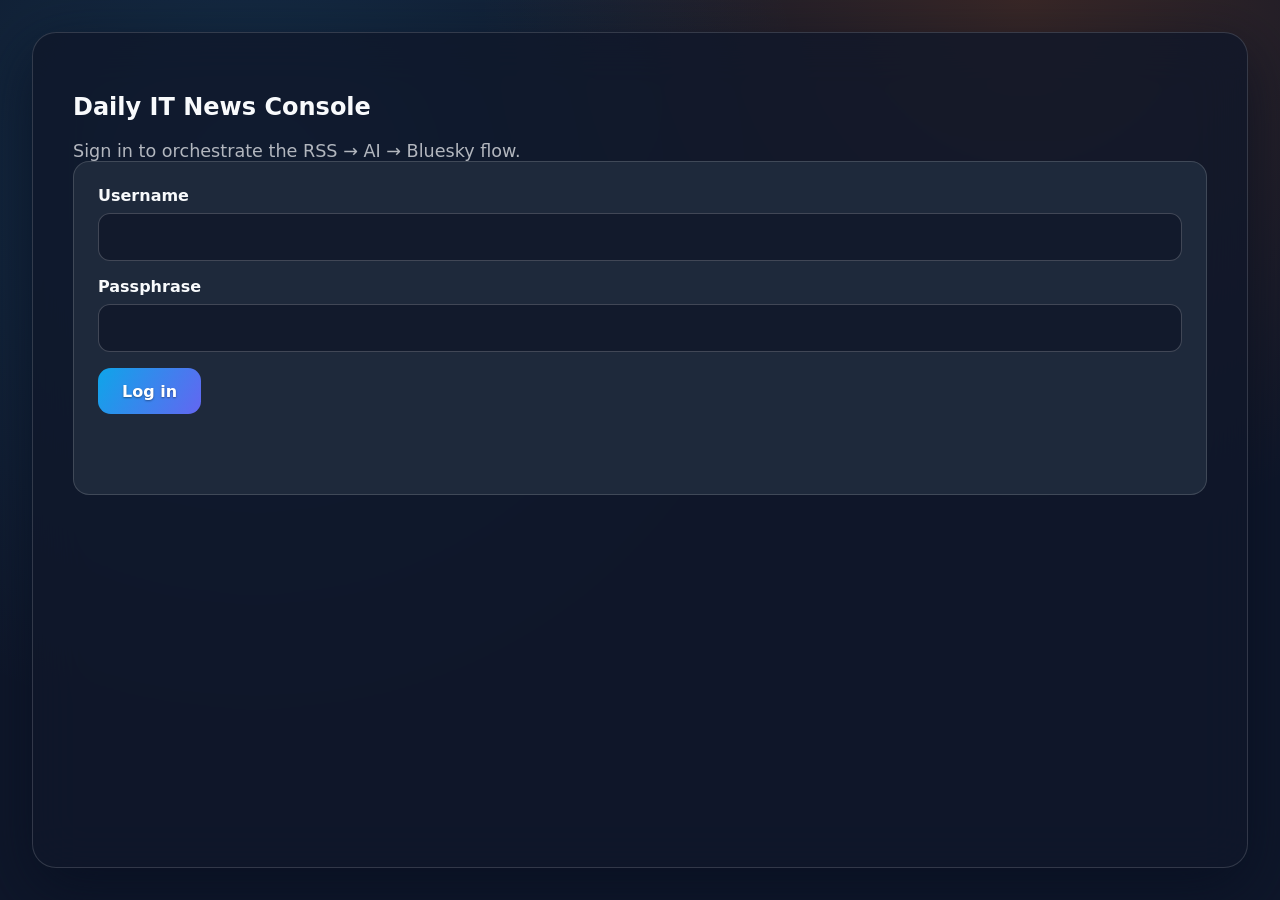
<file: index.html>
<!doctype html>
<html lang="en">
  <head>
    <meta charset="utf-8" />
    <meta name="viewport" content="width=device-width, initial-scale=1" />
    <title>Daily IT News Console</title>
    <link rel="stylesheet" href="styles.css?v=1.4" />
  </head>
  <body>
    <main class="app-shell">
      <section id="auth-panel" class="panel auth-panel">
        <div>
          <h1>Daily IT News Console</h1>
          <p class="lede">Sign in to orchestrate the RSS → AI → Bluesky flow.</p>
        </div>
        <form id="login-form" class="card">
          <label>
            Username
            <input id="login-username" type="text" autocomplete="username" required />
          </label>
          <label>
            Passphrase
            <input id="login-password" type="password" autocomplete="current-password" required />
          </label>
          <button type="submit" class="primary">Log in</button>
          <p id="login-error" class="form-error" role="alert"></p>
        </form>
      </section>

      <section id="app-panel" class="panel app-panel hidden" aria-live="polite">
        <header class="app-header">
          <div>
            <h2>Editorial Workbench</h2>
            <p class="lede">Pull the latest feeds, craft the AI brief, and publish when ready.</p>
          </div>
          <div class="session-meta">
            <span id="session-indicator" class="pill">Signed in</span>
            <button id="logout-btn" class="ghost">Log out</button>
          </div>
        </header>

        <div class="workspace">
          <!-- VIEW 1: List View -->
          <div id="view-list" class="view-panel">
            <div class="controls-bar">
              <button id="fetch-articles-btn" class="primary">Fetch News</button>
              <p class="muted info-text">Select an article below to automatically generate an AI summary and cartoon.</p>
            </div>
            
            <section class="articles-grid-container" aria-label="Candidate articles">
              <ul id="articles-container" class="articles-grid"></ul>
              <div class="list-footer">
                <p id="articles-empty" class="muted">Press "Fetch News" to populate this list.</p>
                <button id="load-more-btn" class="ghost hidden" type="button">Fetch More</button>
              </div>
            </section>
          </div>

          <!-- VIEW 2: Preview View -->
          <div id="view-preview" class="view-panel hidden">
            <header class="preview-header">
              <button id="back-to-list-btn" class="ghost">← Back to News</button>
              <span id="job-status-pill" class="pill muted">Idle</span>
            </header>

            <div class="preview-content">
              <div class="main-column">
                <div class="results card">
                  <header class="card-header">
                    <h3>Draft Preview</h3>
                    <a id="article-link" href="#" target="_blank" rel="noopener" class="muted external-link" aria-disabled="true">Source Article ↗</a>
                  </header>
                  <div class="results-layout">
                    <div class="results-text">
                      <p class="eyebrow muted" style="margin-bottom:0.5rem; font-size:0.85rem; font-weight:bold; text-transform:uppercase;">Summary (Bluesky)</p>
                      <p id="result-summary" class="article-summary muted">AI is generating the summary...</p>
                      <p id="result-hashtags" class="hashtags muted"></p>
                      
                      <p class="eyebrow muted" style="margin-top:1.5rem; margin-bottom:0.5rem; font-size:0.85rem; font-weight:bold; text-transform:uppercase;">Full Story (Blog)</p>
                      <div id="result-story" class="article-story muted" style="font-size:0.95rem; line-height:1.6; white-space:pre-wrap;"></div>
                    </div>
                    <div class="results-image">
                      <img id="result-image" alt="Cartoon preview" />
                      <div id="image-placeholder" class="image-placeholder">Generating image...</div>
                    </div>
                  </div>
                </div>

                <div class="actions card">
                  <button id="approve-btn" class="success" disabled>Approve &amp; post to Bluesky</button>
                  <div class="secondary-actions">
                    <button id="redo-story-btn" class="danger" disabled>Redo entire story</button>
                    <button id="redo-image-btn" class="warning" disabled>Redo cartoon only</button>
                  </div>
                </div>

                <div class="prompt-notes card">
                  <label for="prompt-notes-input">Additional Prompt Notes (for redos)</label>
                  <textarea id="prompt-notes-input" rows="2" placeholder="Optional: add guidance for the AI (tone tweaks, facts to stress, etc.)"></textarea>
                </div>
              </div>

              <div class="side-column">
                <div class="job-log card">
                  <header>
                    <h3>Activity Log</h3>
                    <button id="clear-log-btn" class="ghost-small" type="button">Clear</button>
                  </header>
                  <ul id="job-log-list"></ul>
                </div>
              </div>
            </div>
          </div>
        </div>
      </section>
    </main>

    <template id="article-item-template">
      <li>
        <div class="article-item-wrapper">
          <div class="article-item" role="button" tabindex="0" aria-label="Read story">
            <div class="article-content">
              <span class="article-title"></span>
              <span class="article-source"></span>
              <span class="article-date"></span>
            </div>
            <div class="article-actions">
              <button class="send-to-ai-btn primary-small">Send to AI</button>
            </div>
            <span class="posted-badge hidden">✓ Posted</span>
            <span class="approved-badge hidden">✓ Approved</span>
          </div>
          <button class="hide-btn" aria-label="Hide article" title="Hide this article">×</button>
        </div>
      </li>
    </template>

    <!-- Story Modal -->
    <div id="story-modal" class="modal-overlay hidden" aria-hidden="true" inert>
      <div class="modal-content card" role="dialog" aria-modal="true" aria-labelledby="story-modal-title">
        <header class="modal-header">
          <h2 id="story-modal-title">Story Preview</h2>
          <button id="story-modal-close" class="ghost-small" aria-label="Close modal">✕</button>
        </header>
        <div class="modal-body">
          <div id="story-modal-source" class="article-source"></div>
          <p id="story-modal-summary" class="article-summary"></p>
          <a id="story-modal-link" href="#" target="_blank" rel="noopener" class="external-link">Read full original article ↗</a>
        </div>
        <footer class="modal-footer">
          <button id="story-modal-send-btn" class="primary">Send to AI</button>
        </footer>
      </div>
    </div>

    <script type="module" src="app.js?v=1.5"></script>
  </body>
</html>
</file>
<file: styles.css>
:root {
  color-scheme: light dark;
  --bg: #0f172a;
  --bg-panel: #111c33;
  --surface: #1e293b;
  --surface-hover: #334155;
  --border: rgba(255, 255, 255, 0.15);
  --text: #f8fafc;
  --muted: rgba(248, 250, 252, 0.7);
  --accent: #38bdf8;
  --accent-strong: #0ea5e9;
  --success: #22c55e;
  --danger: #f87171;
  --warning: #fbbf24;
  font-family: 'Space Grotesk', 'Sora', 'IBM Plex Sans', system-ui, -apple-system, BlinkMacSystemFont, 'Segoe UI', sans-serif;
  background-color: var(--bg);
  color: var(--text);
}

* {
  box-sizing: border-box;
}

body {
  margin: 0;
  min-height: 100vh;
  background: radial-gradient(circle at 20% 20%, rgba(56, 189, 248, 0.15), transparent 45%),
    radial-gradient(circle at 80% 0%, rgba(249, 115, 22, 0.18), transparent 40%),
    var(--bg);
}

main.app-shell {
  display: flex;
  justify-content: center;
  align-items: stretch;
  min-height: 100vh;
  padding: 2rem;
}

.panel {
  width: 100%;
  max-width: 1400px;
  background: rgba(15, 23, 42, 0.8);
  border: 1px solid var(--border);
  border-radius: 24px;
  padding: 2.5rem;
  box-shadow: 0 20px 60px rgba(8, 15, 32, 0.8);
  backdrop-filter: blur(24px);
  display: flex;
  flex-direction: column;
}

.hidden {
  display: none !important;
}

.card {
  background: var(--surface);
  border: 1px solid var(--border);
  border-radius: 16px;
  padding: 1.5rem;
  margin-bottom: 1.5rem;
}

.card-header {
  display: flex;
  justify-content: space-between;
  align-items: center;
  margin-bottom: 1rem;
}

.card-header h3 {
  margin: 0;
}

label {
  display: flex;
  flex-direction: column;
  gap: 0.5rem;
  font-weight: 600;
  margin-bottom: 1rem;
}

input,
textarea,
button {
  font: inherit;
}

input,
textarea {
  border-radius: 12px;
  border: 1px solid rgba(255, 255, 255, 0.2);
  padding: 0.85rem 1rem;
  background: rgba(15, 23, 42, 0.8);
  color: var(--text);
  transition: border 0.2s ease, box-shadow 0.2s ease;
  width: 100%;
}

input:focus,
textarea:focus {
  outline: none;
  border-color: var(--accent);
  box-shadow: 0 0 0 2px rgba(56, 189, 248, 0.35);
}

button {
  border: none;
  border-radius: 0.8rem;
  padding: 0.85rem 1.5rem;
  cursor: pointer;
  font-weight: 600;
  color: var(--text);
  transition: transform 0.2s ease, box-shadow 0.2s ease, filter 0.2s ease;
}

button:disabled {
  opacity: 0.4;
  cursor: not-allowed;
}

button.primary {
  background: linear-gradient(120deg, var(--accent-strong), #6366f1);
  color: white;
  text-shadow: 0 1px 2px rgba(0,0,0,0.4);
}

button.success {
  background: var(--success);
  color: #052e16;
}

button.warning {
  background: var(--warning);
  color: #4a2008;
}

button.danger {
  background: var(--danger);
  color: #2c0505;
}

button.ghost {
  background: transparent;
  border: 1px solid var(--border);
  color: var(--text);
}

button.ghost-small {
  background: transparent;
  border: 1px solid var(--border);
  color: var(--muted);
  padding: 0.4rem 0.8rem;
  font-size: 0.85rem;
}

button:hover:not(:disabled) {
  transform: translateY(-2px);
  filter: brightness(1.1);
  box-shadow: 0 10px 30px rgba(0, 0, 0, 0.35);
}

.app-header {
  display: flex;
  align-items: center;
  justify-content: space-between;
  gap: 1rem;
  margin-bottom: 2rem;
  padding-bottom: 2rem;
  border-bottom: 1px solid var(--border);
}

.session-meta {
  display: flex;
  align-items: center;
  gap: 1rem;
}

.pill {
  display: inline-flex;
  align-items: center;
  padding: 0.4rem 1rem;
  border-radius: 999px;
  font-size: 0.85rem;
  font-weight: 600;
}

.pill.muted {
  background: rgba(255, 255, 255, 0.1);
  color: var(--text);
}

.pill.success {
  background: rgba(34, 197, 94, 0.2);
  color: #4ade80;
}

.pill.primary {
  background: rgba(56, 189, 248, 0.2);
  color: #7dd3fc;
}

.pill.danger {
  background: rgba(248, 113, 113, 0.2);
  color: #fca5a5;
}

.workspace {
  flex: 1;
  display: flex;
  flex-direction: column;
}

.view-panel {
  display: flex;
  flex-direction: column;
  flex: 1;
  animation: fadeIn 0.3s ease;
}

@keyframes fadeIn {
  from { opacity: 0; transform: translateY(10px); }
  to { opacity: 1; transform: translateY(0); }
}

/* LIST VIEW STYLES */
.controls-bar {
  display: flex;
  align-items: center;
  gap: 1.5rem;
  margin-bottom: 1.5rem;
}

.info-text {
  margin: 0;
  font-size: 1.05rem;
}

.articles-grid-container {
  display: flex;
  flex-direction: column;
  flex: 1;
}

.articles-grid {
  list-style: none;
  padding: 0;
  margin: 0;
  display: grid;
  grid-template-columns: repeat(auto-fill, minmax(300px, 1fr));
  gap: 1rem;
}

.article-item-wrapper {
  position: relative;
  height: 100%;
}

.hide-btn {
  position: absolute;
  top: 0.5rem;
  right: 0.5rem;
  width: 28px;
  height: 28px;
  padding: 0;
  border-radius: 50%;
  background: rgba(15, 23, 42, 0.7);
  border: 1px solid var(--border);
  color: var(--muted);
  display: flex;
  align-items: center;
  justify-content: center;
  font-size: 1.2rem;
  line-height: 1;
  opacity: 0;
  transition: all 0.2s ease;
  z-index: 10;
}

.article-item-wrapper:hover .hide-btn {
  opacity: 1;
}

.hide-btn:hover {
  background: var(--danger);
  color: white;
  border-color: var(--danger);
  transform: scale(1.1);
}

.article-item {
  width: 100%;
  height: 100%;
  display: flex;
  flex-direction: column;
  align-items: flex-start;
  gap: 0.5rem;
  text-align: left;
  padding: 1.25rem;
  background: var(--surface);
  border: 1px solid var(--border);
  border-radius: 12px;
  transition: all 0.2s ease;
  position: relative;
  cursor: pointer;
}

.article-content {
  display: flex;
  flex-direction: column;
  gap: 0.5rem;
  width: 100%;
  margin-bottom: auto;
}

.article-actions {
  display: flex;
  width: 100%;
  justify-content: flex-end;
  margin-top: 1rem;
}

.send-to-ai-btn {
  padding: 0.5rem 1rem;
  font-size: 0.9rem;
  background: rgba(56, 189, 248, 0.1);
  color: var(--accent);
  border: 1px solid var(--accent);
  border-radius: 6px;
}

.send-to-ai-btn:hover {
  background: var(--accent);
  color: var(--bg);
  transform: translateY(-1px);
}

.posted-badge {
  position: absolute;
  top: -0.5rem;
  left: -0.5rem;
  background: var(--success);
  color: #052e16;
  font-size: 0.75rem;
  font-weight: 700;
  padding: 0.2rem 0.6rem;
  border-radius: 12px;
  box-shadow: 0 2px 4px rgba(0,0,0,0.2);
  z-index: 5;
}

.approved-badge {
  position: absolute;
  top: -0.5rem;
  right: -0.5rem;
  background: var(--warning);
  color: #713f12;
  font-size: 0.75rem;
  font-weight: 700;
  padding: 0.2rem 0.6rem;
  border-radius: 12px;
  box-shadow: 0 2px 4px rgba(0,0,0,0.2);
  z-index: 5;
}

.article-item.approved {
  border-color: var(--warning);
  background: rgba(251, 191, 36, 0.1);
}

.article-item.posted {
  opacity: 0.7;
  border-color: var(--success);
}

.article-item.posted .article-title {
  color: var(--muted);
}

.article-item:hover {
  transform: translateY(-3px);
  background: var(--surface-hover);
  border-color: var(--accent);
  box-shadow: 0 8px 24px rgba(0,0,0,0.3);
}

.article-item.active {
  border-color: var(--accent);
  background: rgba(56, 189, 248, 0.1);
  box-shadow: 0 0 0 1px var(--accent);
}

.article-title {
  font-size: 1.1rem;
  font-weight: 600;
  line-height: 1.3;
  color: var(--text);
}

.article-source {
  font-size: 0.85rem;
  color: var(--accent);
  font-weight: 600;
  margin-top: 0.5rem;
}

.article-date {
  font-size: 0.8rem;
  color: var(--muted);
}

.list-footer {
  margin-top: 2rem;
  display: flex;
  justify-content: center;
  align-items: center;
  padding: 1rem;
}

/* MODAL STYLES */
.modal-overlay {
  position: fixed;
  top: 0;
  left: 0;
  right: 0;
  bottom: 0;
  background: rgba(8, 15, 32, 0.85);
  backdrop-filter: blur(8px);
  display: flex;
  align-items: center;
  justify-content: center;
  z-index: 1000;
  padding: 2rem;
  animation: fadeIn 0.2s ease;
}

.modal-content {
  width: 100%;
  max-width: 700px;
  max-height: 90vh;
  display: flex;
  flex-direction: column;
  box-shadow: 0 25px 50px -12px rgba(0, 0, 0, 0.5);
  margin-bottom: 0;
  overflow: hidden;
}

.modal-header {
  display: flex;
  justify-content: space-between;
  align-items: center;
  padding-bottom: 1rem;
  border-bottom: 1px solid var(--border);
}

.modal-header h2 {
  margin: 0;
  font-size: 1.25rem;
}

.modal-body {
  padding: 1.5rem 0;
  overflow-y: auto;
  flex: 1;
}

#story-modal-source {
  font-size: 1.1rem;
  margin-bottom: 1rem;
}

#story-modal-summary {
  font-size: 1.1rem;
  line-height: 1.7;
  color: var(--text);
  margin-bottom: 2rem;
}

.modal-footer {
  padding-top: 1.5rem;
  border-top: 1px solid var(--border);
  display: flex;
  justify-content: flex-end;
}

/* PREVIEW VIEW STYLES */
.preview-header {
  display: flex;
  align-items: center;
  justify-content: space-between;
  margin-bottom: 2rem;
}

.preview-content {
  display: grid;
  grid-template-columns: 1fr 500px;
  gap: 2rem;
  align-items: start;
}

.results-layout {
  display: grid;
  grid-template-columns: 1fr 500px;
  gap: 2rem;
  margin-top: 1rem;
}

.results-text {
  display: flex;
  flex-direction: column;
  gap: 1rem;
}

.article-summary {
  font-size: 1.15rem;
  line-height: 1.6;
  color: var(--text);
  margin: 0;
}

.results-image {
  background: rgba(15, 23, 42, 0.7);
  border-radius: 12px;
  border: 1px dashed rgba(255, 255, 255, 0.2);
  min-height: 400px;
  display: flex;
  align-items: center;
  justify-content: center;
  overflow: hidden;
  position: relative;
}

.results-image img {
  max-width: 100%;
  max-height: 500px;
  width: auto;
  height: auto;
  object-fit: contain;
  display: none;
}

.results-image img.visible {
  display: block;
}

.image-placeholder {
  color: var(--muted);
  font-weight: 600;
}

.actions {
  display: flex;
  flex-direction: column;
  gap: 1rem;
}

.actions > button {
  font-size: 1.1rem;
  padding: 1rem;
}

.secondary-actions {
  display: grid;
  grid-template-columns: 1fr 1fr;
  gap: 1rem;
}

.job-log header {
  display: flex;
  justify-content: space-between;
  align-items: center;
  margin-bottom: 1rem;
}

.job-log h3 {
  margin: 0;
}

.job-log ul {
  list-style: none;
  margin: 0;
  padding: 0;
  max-height: 400px;
  overflow-y: auto;
  display: flex;
  flex-direction: column;
  gap: 0.75rem;
}

.job-log li {
  font-size: 0.9rem;
  color: var(--muted);
  padding: 0.5rem;
  background: rgba(0,0,0,0.2);
  border-radius: 6px;
  line-height: 1.4;
}

.form-error {
  color: var(--danger);
  min-height: 1.5rem;
}

.lede {
  color: var(--muted);
  margin: 0.25rem 0 0;
  font-size: 1.1rem;
}

.muted {
  color: var(--muted);
}

.external-link {
  color: var(--accent);
  text-decoration: none;
  font-weight: 600;
  transition: color 0.2s;
}

.external-link:hover {
  color: var(--accent-strong);
  text-decoration: underline;
}

.external-link[aria-disabled='true'] {
  pointer-events: none;
  opacity: 0.5;
  text-decoration: none;
}

@media (max-width: 1100px) {
  .preview-content {
    grid-template-columns: 1fr;
  }

  .results-layout {
    grid-template-columns: 1fr;
  }
  
  .results-image {
    aspect-ratio: auto;
    height: 300px;
  }
}

@media (max-width: 700px) {
  main.app-shell {
    padding: 1rem;
  }

  .panel {
    padding: 1.5rem;
  }

  .app-header {
    flex-direction: column;
    align-items: flex-start;
  }

  .controls-bar {
    flex-direction: column;
    align-items: stretch;
  }

  .secondary-actions {
    grid-template-columns: 1fr;
  }
}
</file>
